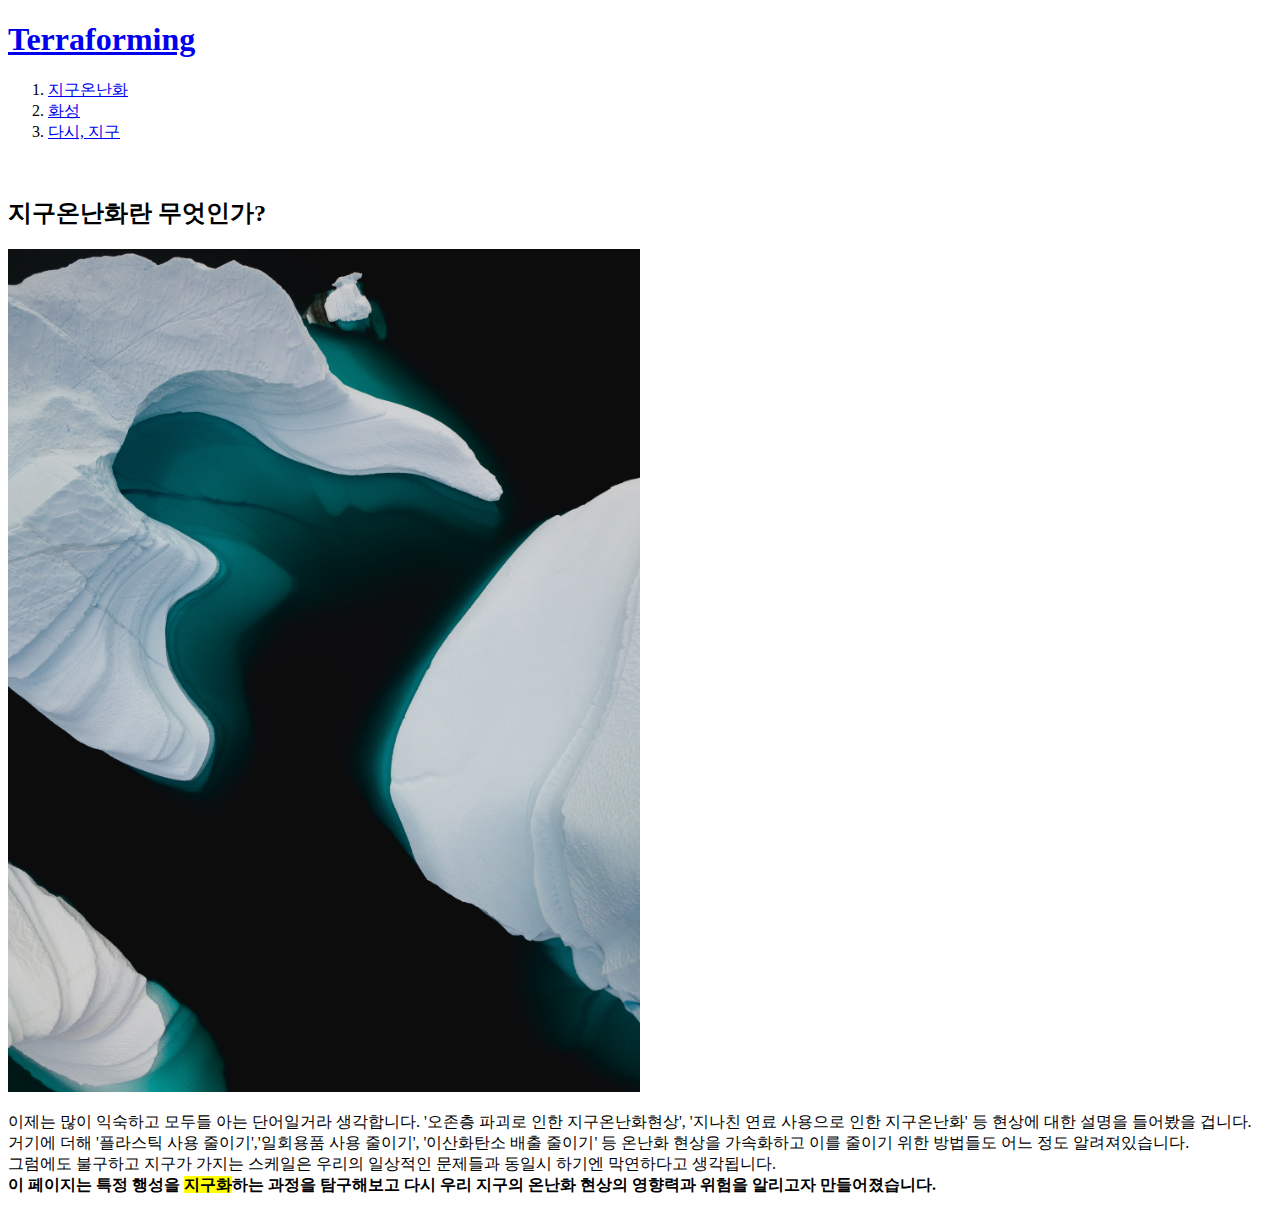
<file: lnhk/index.html>
<!DOCTYPE html>
<html lang="ko">
<head>
    <meta charset="UTF-8">
    <meta name="viewport" content="width=device-width, initial-scale=1.0">
    <title>Global-warming</title>
</head>
<body>
    <h1><a href="index.html">Terraforming</a></h1>
    <ol>
        <li><a href="2.html" target="_blank">지구온난화</li></a>
        <li><a href="3.html" target="_blank">화성</li></a>
        <li><a href="4.html" target="_blank">다시, 지구</li></a>
    </ol>
    <br><h2>지구온난화란 무엇인가?</h2><img src="img/globalwarm1.jpg" width="50%"><p>이제는 많이 익숙하고 모두들 아는 단어일거라 생각합니다. '오존층 파괴로 인한 지구온난화현상',
       '지나친 연료 사용으로 인한 지구온난화' 등 현상에 대한 설명을 들어봤을 겁니다.<br> 거기에 더해 '플라스틱 사용 줄이기','일회용품 사용 줄이기',
       '이산화탄소 배출 줄이기' 등 온난화 현상을 가속화하고 이를 줄이기 위한 방법들도 어느 정도 알려져있습니다. <br>
       그럼에도 불구하고 지구가 가지는 스케일은 우리의 일상적인 문제들과 동일시 하기엔 막연하다고 생각됩니다.<br>
    <b>이 페이지는 특정 행성을 <mark>지구화</mark>하는 과정을 탐구해보고 다시 우리 지구의 온난화 현상의 영향력과 위험을 알리고자 만들어졌습니다.</b>
    </p>
</body>
</html>
</file>
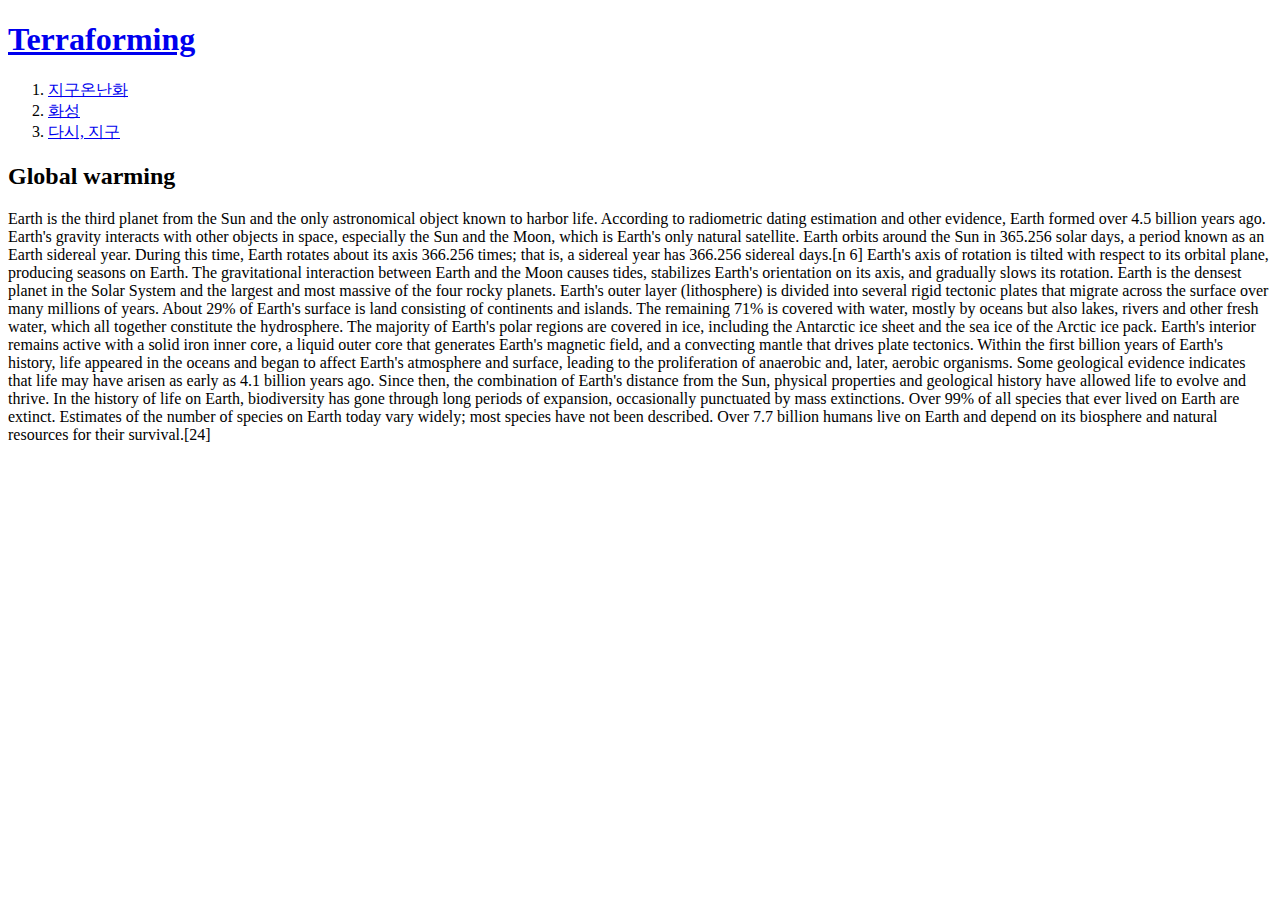
<file: lnhk/2.html>
<!DOCTYPE html>
<html lang="ko">
<head>
    <meta charset="UTF-8">
    <meta name="viewport" content="width=device-width, initial-scale=1.0">
    <title>Global-warming</title>
</head>
<body>
    <h1><a href="index.html">Terraforming</a></h1>
    <ol>
        <li><a href="2.html" target="_blank">지구온난화</li></a>
        <li><a href="3.html" target="_blank">화성</li></a>
        <li><a href="4.html" target="_blank">다시, 지구</li></a>
    </ol>
    <h2>Global warming</h2>
    <p>Earth is the third planet from the Sun and the only astronomical object known to harbor life. According to radiometric dating estimation and other evidence, Earth formed over 4.5 billion years ago. Earth's gravity interacts with other objects in space, especially the Sun and the Moon, which is Earth's only natural satellite. Earth orbits around the Sun in 365.256 solar days, a period known as an Earth sidereal year. During this time, Earth rotates about its axis 366.256 times; that is, a sidereal year has 366.256 sidereal days.[n 6]
    Earth's axis of rotation is tilted with respect to its orbital plane, producing seasons on Earth. The gravitational interaction between Earth and the Moon causes tides, stabilizes Earth's orientation on its axis, and gradually slows its rotation. Earth is the densest planet in the Solar System and the largest and most massive of the four rocky planets.
    Earth's outer layer (lithosphere) is divided into several rigid tectonic plates that migrate across the surface over many millions of years. About 29% of Earth's surface is land consisting of continents and islands. The remaining 71% is covered with water, mostly by oceans but also lakes, rivers and other fresh water, which all together constitute the hydrosphere. The majority of Earth's polar regions are covered in ice, including the Antarctic ice sheet and the sea ice of the Arctic ice pack. Earth's interior remains active with a solid iron inner core, a liquid outer core that generates Earth's magnetic field, and a convecting mantle that drives plate tectonics.
    Within the first billion years of Earth's history, life appeared in the oceans and began to affect Earth's atmosphere and surface, leading to the proliferation of anaerobic and, later, aerobic organisms. Some geological evidence indicates that life may have arisen as early as 4.1 billion years ago. Since then, the combination of Earth's distance from the Sun, physical properties and geological history have allowed life to evolve and thrive. In the history of life on Earth, biodiversity has gone through long periods of expansion, occasionally punctuated by mass extinctions. Over 99% of all species that ever lived on Earth are extinct. Estimates of the number of species on Earth today vary widely; most species have not been described. Over 7.7 billion humans live on Earth and depend on its biosphere and natural resources for their survival.[24]
    </p>
</body>
</html>
</file>
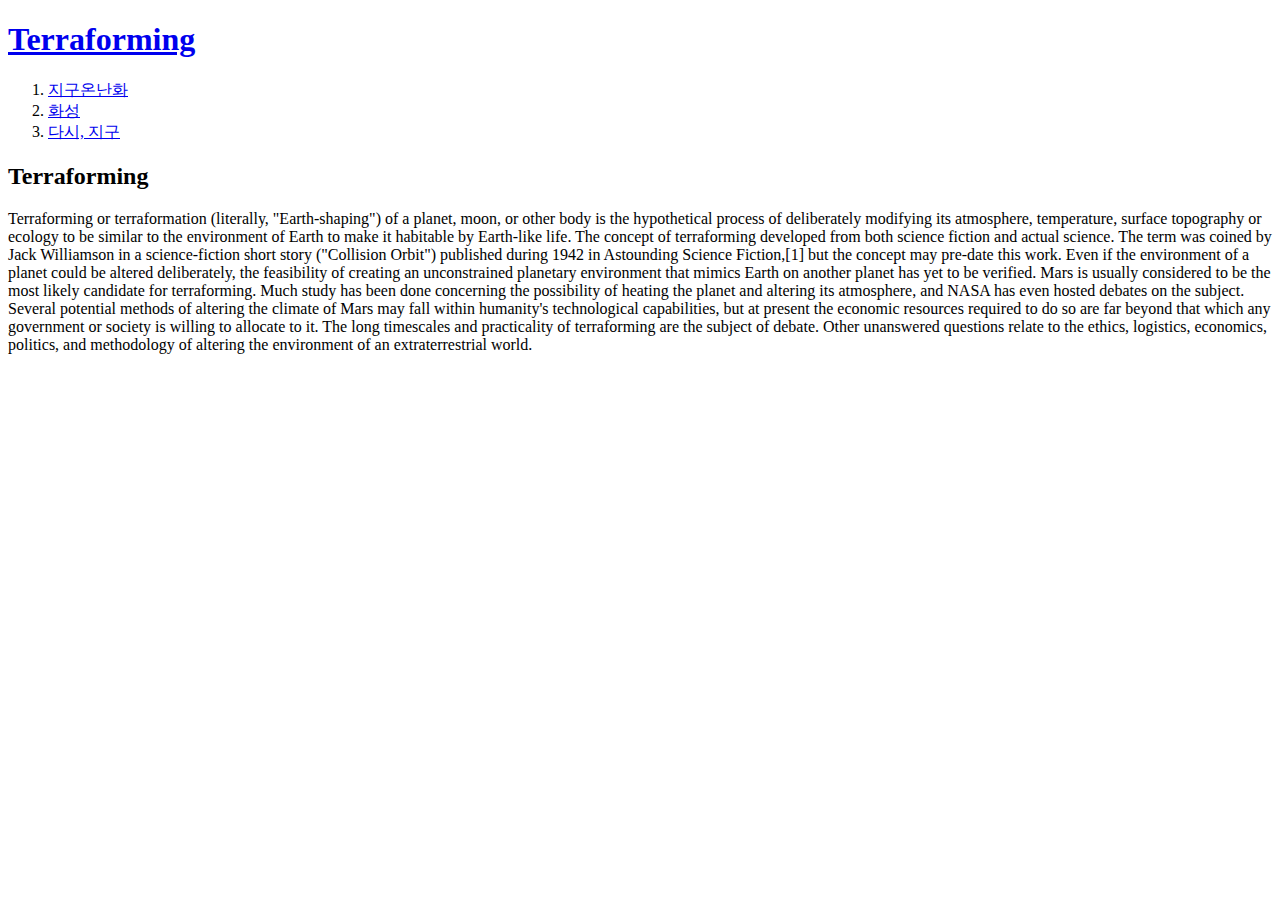
<file: lnhk/3.html>
<!DOCTYPE html>
<html lang="ko">
<head>
    <meta charset="UTF-8">
    <meta name="viewport" content="width=device-width, initial-scale=1.0">
    <title>Global-warming</title>
</head>
<body>
    <h1><a href="index.html">Terraforming</a></h1>
    <ol>
        <li><a href="2.html" target="_blank">지구온난화</li></a>
        <li><a href="3.html" target="_blank">화성</li></a>
        <li><a href="4.html" target="_blank">다시, 지구</li></a>
    </ol>
    <h2>Terraforming</h2>
    <p>
    Terraforming or terraformation (literally, "Earth-shaping") of a planet, moon, or other body is the hypothetical process of deliberately modifying its atmosphere, temperature, surface topography or ecology to be similar to the environment of Earth to make it habitable by Earth-like life.
    The concept of terraforming developed from both science fiction and actual science. The term was coined by Jack Williamson in a science-fiction short story ("Collision Orbit") published during 1942 in Astounding Science Fiction,[1] but the concept may pre-date this work.
    Even if the environment of a planet could be altered deliberately, the feasibility of creating an unconstrained planetary environment that mimics Earth on another planet has yet to be verified. Mars is usually considered to be the most likely candidate for terraforming. Much study has been done concerning the possibility of heating the planet and altering its atmosphere, and NASA has even hosted debates on the subject. Several potential methods of altering the climate of Mars may fall within humanity's technological capabilities, but at present the economic resources required to do so are far beyond that which any government or society is willing to allocate to it. The long timescales and practicality of terraforming are the subject of debate. Other unanswered questions relate to the ethics, logistics, economics, politics, and methodology of altering the environment of an extraterrestrial world.
    </p>
</body>
</html>
</file>
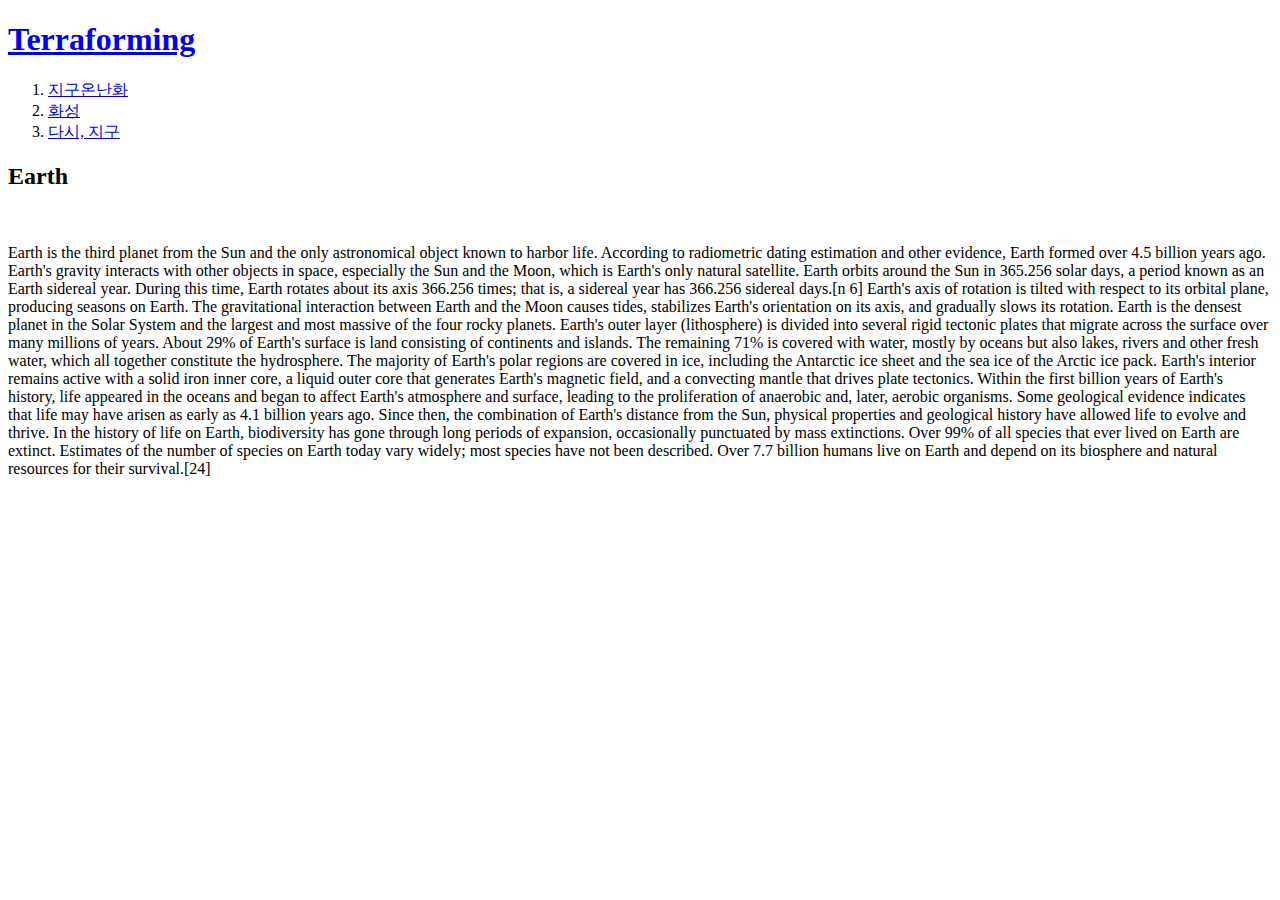
<file: lnhk/4.html>
<!DOCTYPE html>
<html lang="ko">
<head>
    <meta charset="UTF-8">
    <meta name="viewport" content="width=device-width, initial-scale=1.0">
    <title>Global-warming</title>
</head>
<body>
    <h1><a href="index.html">Terraforming</a></h1>
    <ol>
        <li><a href="2.html" target="_blank">지구온난화</li></a>
        <li><a href="3.html" target="_blank">화성</li></a>
        <li><a href="4.html" target="_blank">다시, 지구</li></a>
    </ol>
    <h2>Earth</h2>
    <br><p>Earth is the third planet from the Sun and the only astronomical object known to harbor life. According to radiometric dating estimation and other evidence, Earth formed over 4.5 billion years ago. Earth's gravity interacts with other objects in space, especially the Sun and the Moon, which is Earth's only natural satellite.
         Earth orbits around the Sun in 365.256 solar days, a period known as an Earth sidereal year. During this time, Earth rotates about its axis 366.256 times; that is, a sidereal year has 366.256 sidereal days.[n 6]
        Earth's axis of rotation is tilted with respect to its orbital plane, producing seasons on Earth. The gravitational interaction between Earth and the Moon causes tides, stabilizes Earth's orientation on its axis, and gradually slows its rotation. Earth is the densest planet in the Solar System and the largest and most massive of the four rocky planets.
        Earth's outer layer (lithosphere) is divided into several rigid tectonic plates that migrate across the surface over many millions of years. About 29% of Earth's surface is land consisting of continents and islands. The remaining 71% is covered with water, mostly by oceans but also lakes, rivers and other fresh water, which all together constitute the hydrosphere.
         The majority of Earth's polar regions are covered in ice, including the Antarctic ice sheet and the sea ice of the Arctic ice pack. Earth's interior remains active with a solid iron inner core, a liquid outer core that generates Earth's magnetic field, and a convecting mantle that drives plate tectonics.
        Within the first billion years of Earth's history, life appeared in the oceans and began to affect Earth's atmosphere and surface, leading to the proliferation of anaerobic and, later, aerobic organisms. Some geological evidence indicates that life may have arisen as early as 4.1 billion years ago. Since then, the combination of Earth's distance from the Sun, physical properties and geological history have allowed life to evolve and thrive.
         In the history of life on Earth, biodiversity has gone through long periods of expansion, occasionally punctuated by mass extinctions. Over 99% of all species that ever lived on Earth are extinct. Estimates of the number of species on Earth today vary widely; most species have not been described. Over 7.7 billion humans live on Earth and depend on its biosphere and natural resources for their survival.[24]</p>
    </p>
</body>
</html>
</file>
